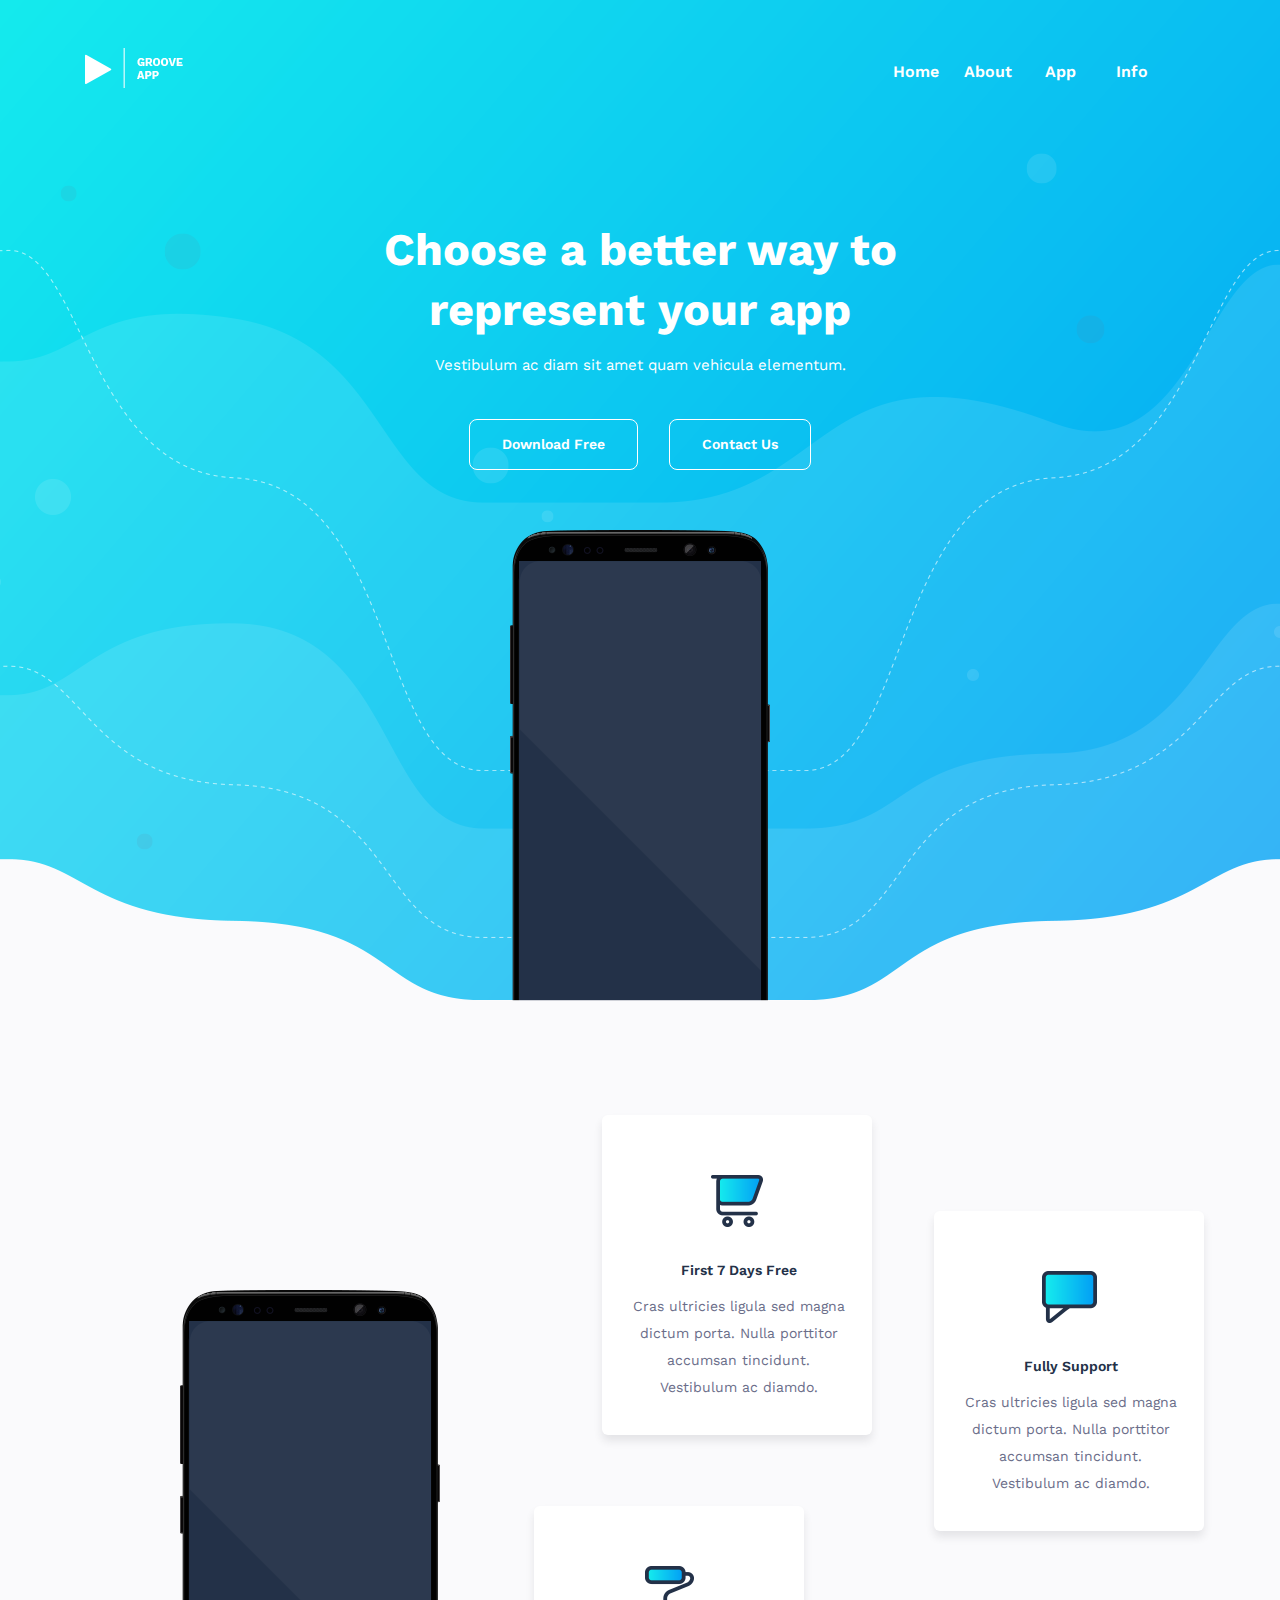
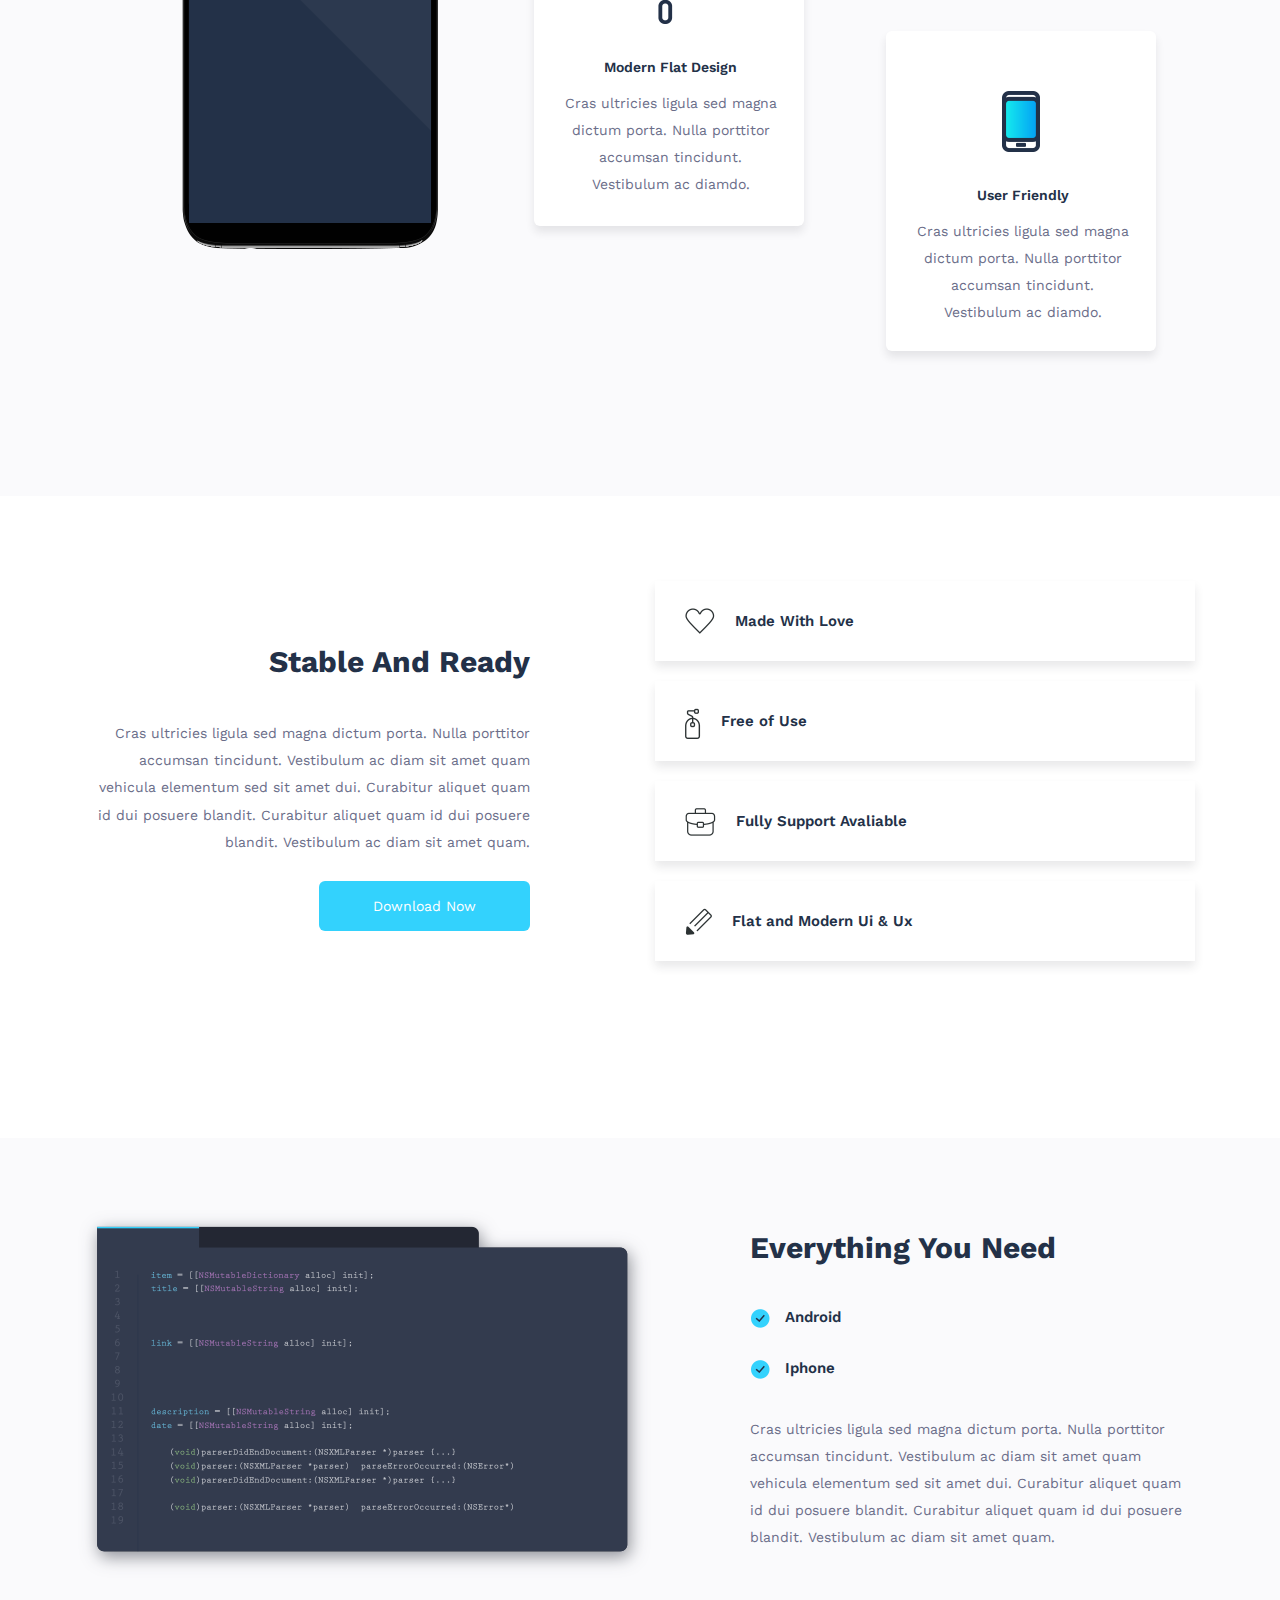
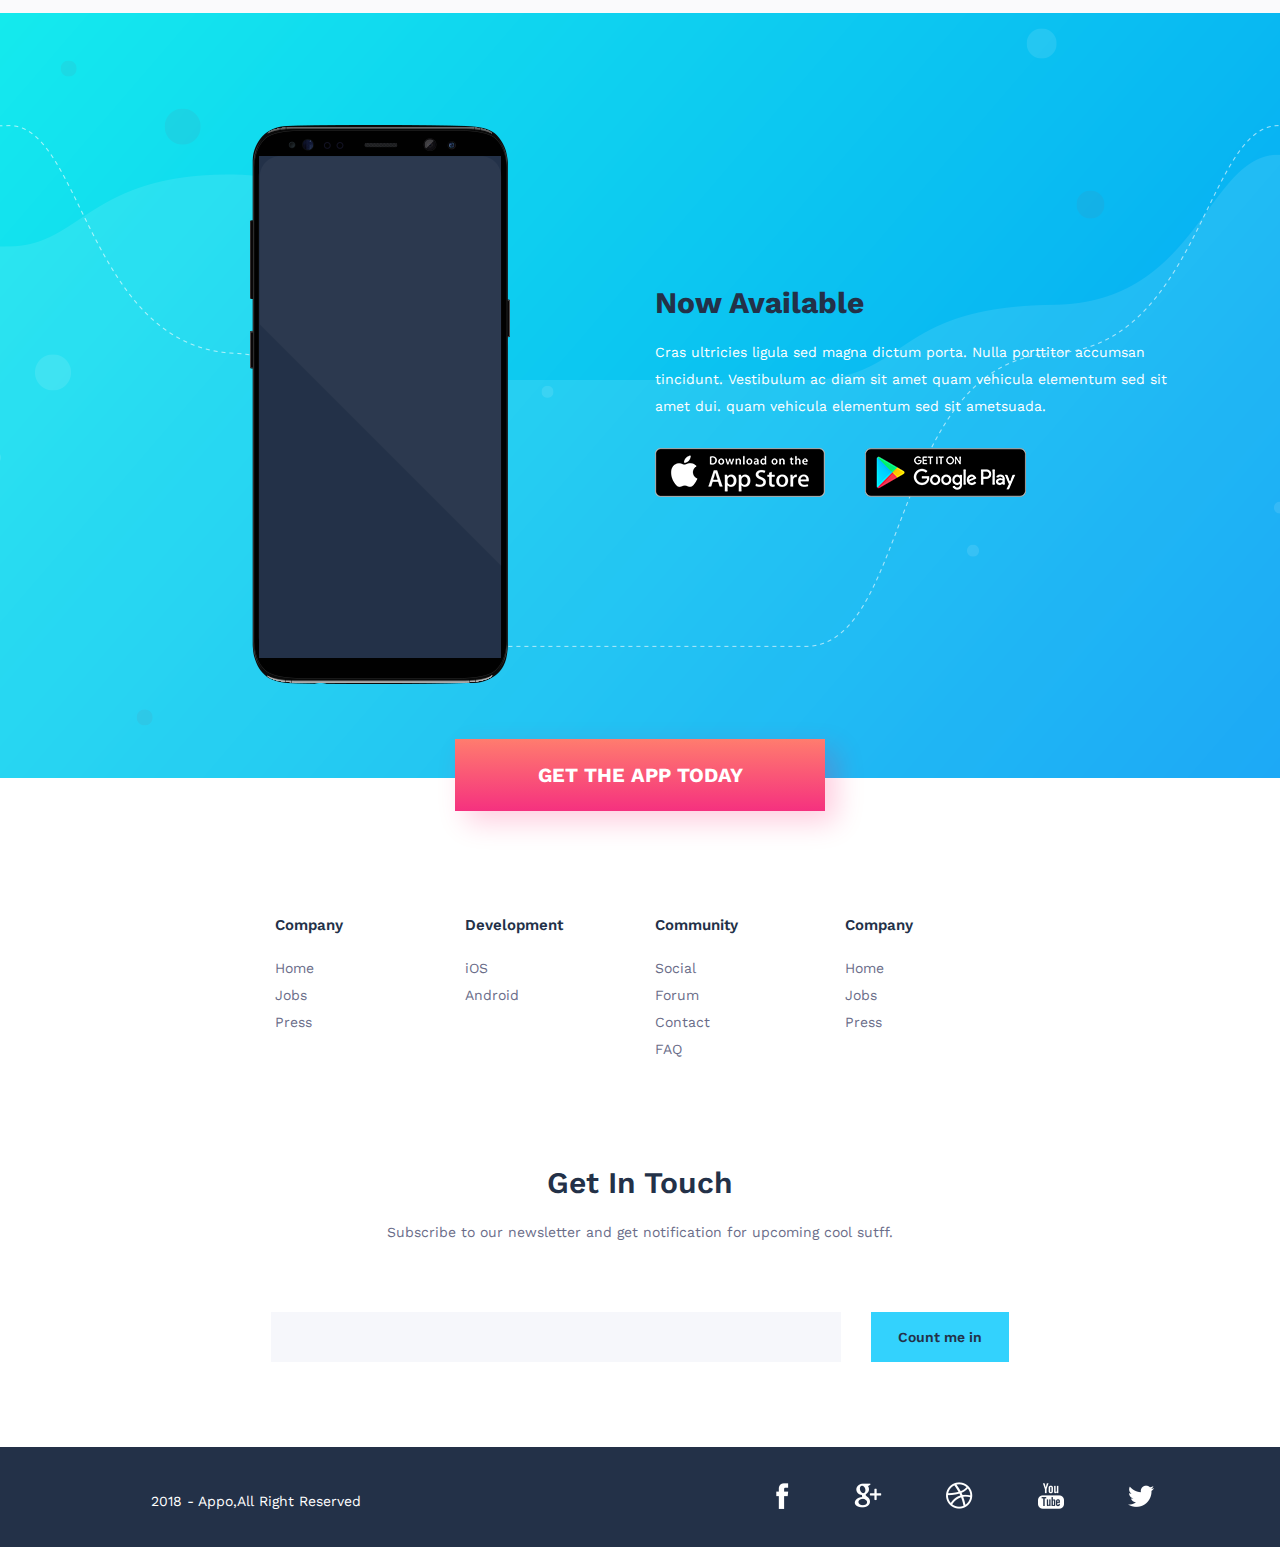
<file: index.html>
<!DOCTYPE html>
<html>
<head>
	<title>hoc HTML</title>
	<meta charset="utf-8">
	<link href="https://fonts.googleapis.com/css?family=Work+Sans:400,600,700&display=swap" rel="stylesheet">
	<meta name="viewport" content="width=device-width, initial-scale=1">
	<link rel="stylesheet" type="text/css" href="style.css">
	<link rel="stylesheet" href="https://stackpath.bootstrapcdn.com/bootstrap/4.3.1/css/bootstrap.min.css" integrity="sha384-ggOyR0iXCbMQv3Xipma34MD+dH/1fQ784/j6cY/iJTQUOhcWr7x9JvoRxT2MZw1T" crossorigin="anonymous">
</head>
<body>	
	<div id ="first-layout">
		<div class="container">
			<div class="row" id="top-bar">
				<div class="col-2">
					<a href="#"><img src="Logo1.png"></a>
				</div>
				<div class="col-4 offset-6" id="link-bar">
					<li>
						<ul><a href="#">Home</a></ul>
						<ul><a href="#">About</a></ul>
						<ul><a href="#">App</a></ul>
						<ul><a href="#">Info</a></ul>
					</li>
				</div>				
			</div>
			<div class="row" id="slogan">
				<div class="col-6 offset-3">
					<h1>Choose a better way to represent your app</h1>
					<h2>Vestibulum ac diam sit amet quam vehicula elementum.</h2>
				</div>						
			</div>
			<div class="row" id="web-link">
				<div class="col-4 offset-4" >
					<a href="#">Download Free</a>
					<a href="#">Contact Us</a>
				</div>						
			</div>
			<div class="row" id="app-feature">				
					<div class='feature-describle'>
						<div class='image-carrier'>
							<img src="cart.png" alt="">
						</div>
						<div class='text-carrier'>
							<h1>First 7 Days Free</h1>
							<h2>Cras ultricies ligula sed magna dictum porta. Nulla porttitor accumsan tincidunt. Vestibulum ac diamdo.</h2>						
						</div>
					</div>
					<div class='feature-describle'>
						<div class='image-carrier'>
							<img src="chat.png" alt="">
						</div>
						<div class='text-carrier'>		
							<h1>Fully Support</h1>
							<h2>Cras ultricies ligula sed magna dictum porta. Nulla porttitor accumsan tincidunt. Vestibulum ac diamdo.</h2>						
						</div>
					</div>	
					<div class='feature-describle'>
						<div class='image-carrier'>
							<img src="pain.png" alt="">
						</div>
						<div class='text-carrier'>
							<h1>Modern Flat Design</h1>
							<h2>Cras ultricies ligula sed magna dictum porta. Nulla porttitor accumsan tincidunt. Vestibulum ac diamdo.</h2>								
						</div>
					</div>	
					<div class='feature-describle'>
						<div class='image-carrier'>
							<img src="phone.png" alt="">
						</div>
						<div class='text-carrier'>	
							<h1>User Friendly</h1>
							<h2>Cras ultricies ligula sed magna dictum porta. Nulla porttitor accumsan tincidunt. Vestibulum ac diamdo.</h2>							
						</div>
					</div>	
				<img src="FirstLayout-2.png" alt="">		
			</div>
		</div>	
	</div>
	<div id ="second-layout">
		<div class="container">
			<div class="row">
				<div class="col-5" id="feature-describle2">
					<h1>Stable And Ready</h1>
					<h2>Cras ultricies ligula sed magna dictum porta. Nulla porttitor accumsan tincidunt. Vestibulum ac diam sit amet quam vehicula elementum sed sit amet dui. Curabitur aliquet quam id dui posuere blandit. Curabitur aliquet quam id dui posuere blandit. Vestibulum ac diam sit amet quam.</h2>
					<a href="">Download Now</a>
				</div>
				<div class="col-6 offset-1" id="feature-describle3">
					<li>
						<ul class="clearfix">
							<img src="heart.png" alt="">
							<div>
								<h1>Made With Love</h1>
								<h2>Cras ultricies ligula sed magna dictum porta. Nulla porttitor accumsan tincidunt. Vestibulum ac diam.</h2>
							</div>							
						</ul>
						<ul class="clearfix">
							<img src="tag.png" alt="">
							<div>
								<h1>Free of Use</h1>
								<h2>Cras ultricies ligula sed magna dictum porta. Nulla porttitor accumsan tincidunt. Vestibulum ac diam.</h2>
							</div>	
						</ul>
						<ul class="clearfix">
							<img src="briftcase.png" alt="">
							<div>
								<h1>Fully Support Avaliable</h1>
								<h2>Cras ultricies ligula sed magna dictum porta. Nulla porttitor accumsan tincidunt. Vestibulum ac diam.</h2>
							</div>	
						</ul>
						<ul class="clearfix">
							<img src="pen.png" alt="">
							<div>
								<h1>Flat and Modern Ui & Ux</h1>
								<h2>Cras ultricies ligula sed magna dictum porta. Nulla porttitor accumsan tincidunt. Vestibulum ac diam.</h2>
							</div>	
						</ul>
					</li>
				</div>
			</div>
		</div>
	</div>
	<div id = "third-layout">
		<div class="container">
			<div class="row">
				<div class="col-6" id="window-code">
					<img src="code.png" alt="">
				</div>
				<div class="col-5 offset-1" id="requirement">
					<h2>Everything You Need</h2>
					<div><img src="check.png" alt=""><div>Android</div></div>
					<div><img src="check.png" alt=""><div>Iphone</div></div>
					<h1>Cras ultricies ligula sed magna dictum porta. Nulla porttitor accumsan tincidunt. Vestibulum ac diam sit amet quam vehicula elementum sed sit amet dui. Curabitur aliquet quam id dui posuere blandit. Curabitur aliquet quam id dui posuere blandit. Vestibulum ac diam sit amet quam.</h1>
				</div>
			</div>
		</div>
	</div>
	<div id="fourth-layout">
		<div class="container">
			<div class="row">
				<div class="col-5" id="phone-4th"><img src="FirstLayout-2.png" alt=""></div>
				<div class="col-6 offset-1" id="describle-4th">
					<h2>Now Available</h2>
					<h1>Cras ultricies ligula sed magna dictum porta. Nulla porttitor accumsan tincidunt. Vestibulum ac diam sit amet quam vehicula elementum sed sit amet dui. quam vehicula elementum sed sit ametsuada.</h1>
					<a href="#"><img src="appstore.png" alt=""></a>
					<a href="#"><img src="googleplay.png" alt=""></a>
				</div>
				<div id="get-app" class="col-12"><a href="#">GET THE APP TODAY</a></div>
			</div>
		</div>
	</div>
	<div id="fifth-layout">
		<div class="container">
			<div class="row" id="web-link-5th">
				<div class="col-2 offset-2 link-col">
					<h2>Company</h2>
					<div><a href="#">Home</a></div>
					<div><a href="#">Jobs</a></div>
					<div><a href="#">Press</a></div>
				</div>
				<div class="col-2 link-col">
					<h2>Development</h2>
					<div><a href="#">iOS</a></div>
					<div><a href="#">Android</a></div>
				</div>
				<div class="col-2 link-col">
					<h2>Community</h2>
					<div><a href="#">Social</a></div>
					<div><a href="#">Forum</a></div>
					<div><a href="#">Contact</a></div>				
					<div><a href="#">FAQ</a></div>
				</div>
				<div class="col-2 link-col">
					<h2>Company</h2>
					<div><a href="#">Home</a></div>
					<div><a href="#">Jobs</a></div>
					<div><a href="#">Press</a></div>
				</div>
			</div>
			<div class="row" id="get-in">
				<div class="col-12">
					<h2>Get In Touch</h2>
					<h1>Subscribe to our newsletter and get notification for upcoming cool sutff.</h1>
					<form>
						<input type="text" name="email"><button type="submit">Count me in</button>
					</form>
				</div>
			</div>
		</div>
		<div class="container-fluid">
			<div class="row" id="footer-bar">
				<div class="col-6">	
					<h1>2018 - Appo,All Right Reserved</h1>
				</div>
				<div class="col-6 " id="icon-link">	
					<a href=""><img src="Facebook.png" alt=""></a>
					<a href=""><img src="google.png" alt=""></a>
					<a href=""><img src="dribble.png" alt=""></a>
					<a href=""><img src="youtube.png" alt=""></a>
					<a href=""><img src="twitter.png" alt=""></a>
				</div>
			</div>
		</div>
	</div>
</body>
</html>
</file>
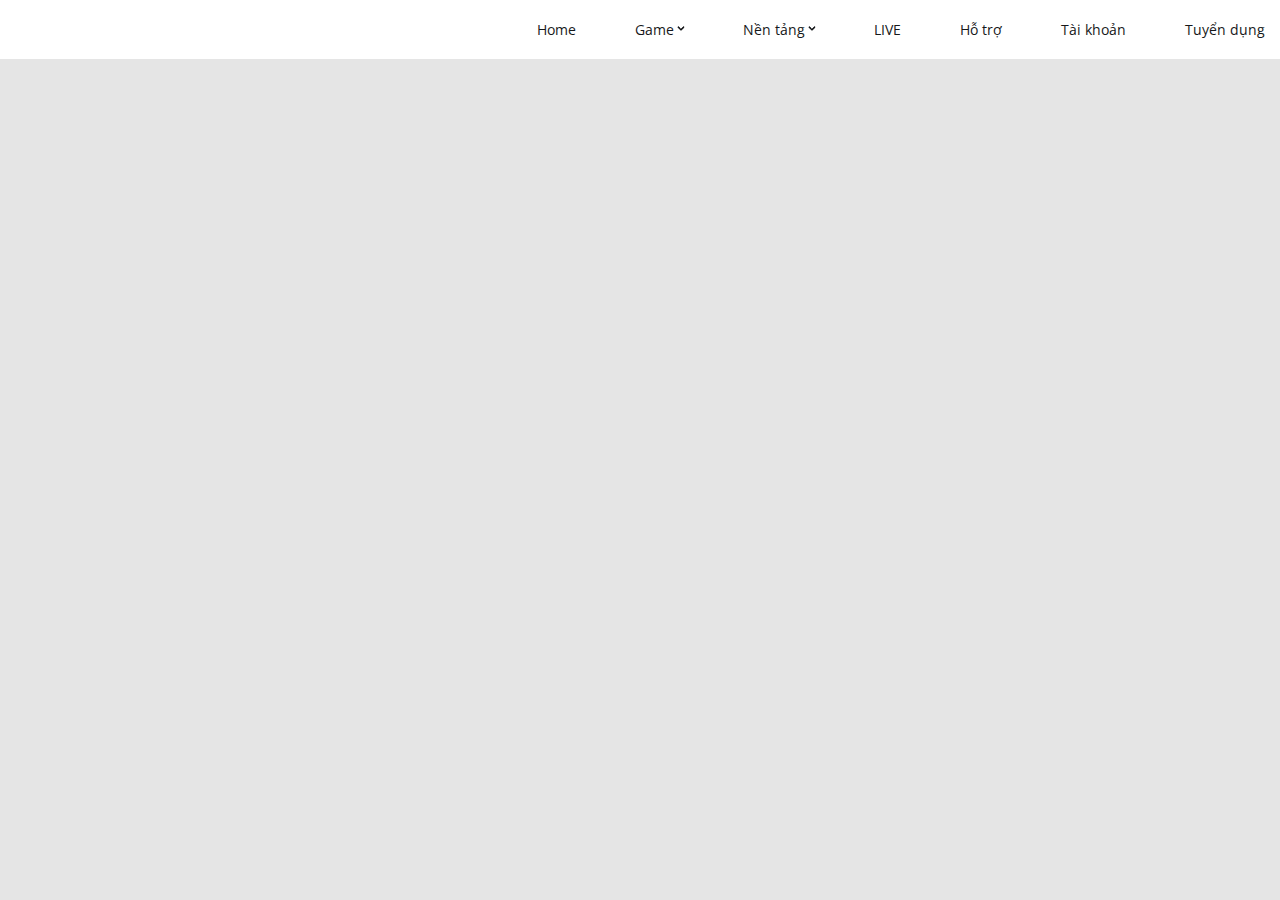
<file: bai11.html>
<!DOCTYPE html>
<html>
<head>
	<title>Garena</title>
	<meta charset="utf-8">
	<meta name="viewport" content="width=device-width, initial-scale=1">
	<link href="https://fonts.googleapis.com/css?family=Open+Sans&display=swap" rel="stylesheet">
	<link rel="stylesheet" type="text/css" href="bai11_style.css">
</head>
<body>
	<div id = "top-menu-wrapper" class="clearfix">
		<a href="#" id="menu-logo"></a>
		<nav>
			<a href="#">Home</a>
			<a href="#">Game <div class="bottom-pointer"></div>
				<div class="mini-menu">
					<p>Game máy tính</p>
					<div>
						<img src="game_lol.a7306a8a.jpg" alt="">
						<img src="game_fo4.03b98e0e.jpg" alt="">
						<img src="game_bns.828b7a85.jpg" alt="">
					</div>
					<p>Game điện thoại</p>
					<div>
						<img src="game_aov.58328831.jpg" alt="">
						<img src="game_ff.bb830c74.jpg" alt="">
						<img src="game_yys.a44f9840.jpg" alt="">
					</div>
				</div>
			</a>
			<a href="#">Nền tảng <div class="bottom-pointer"></div>
				<div class="mini-menu" id = "mini-menu2">
						<div class="img-word">	
							<img src="gpc.27a3ca1c.png" alt="">
							<h1>Garena PC</h1>
							<p>Windows</p>
						</div>
						<div class="separate-line"></div>
			 			<div class="img-word">	
							<img src="gmobile.189fc425.png" alt="">
							<h1>Garena Mobile</h1>
							<p>iOS Android</p>
						</div>
				</div>
			</a>
			<a href="#">LIVE</a>
			<a href="#">Hỗ trợ</a>
			<a href="#">Tài khoản</a>
			<a href="#">Tuyển dụng</a>
		</nav>
	</div>
</body>
</html>
</file>
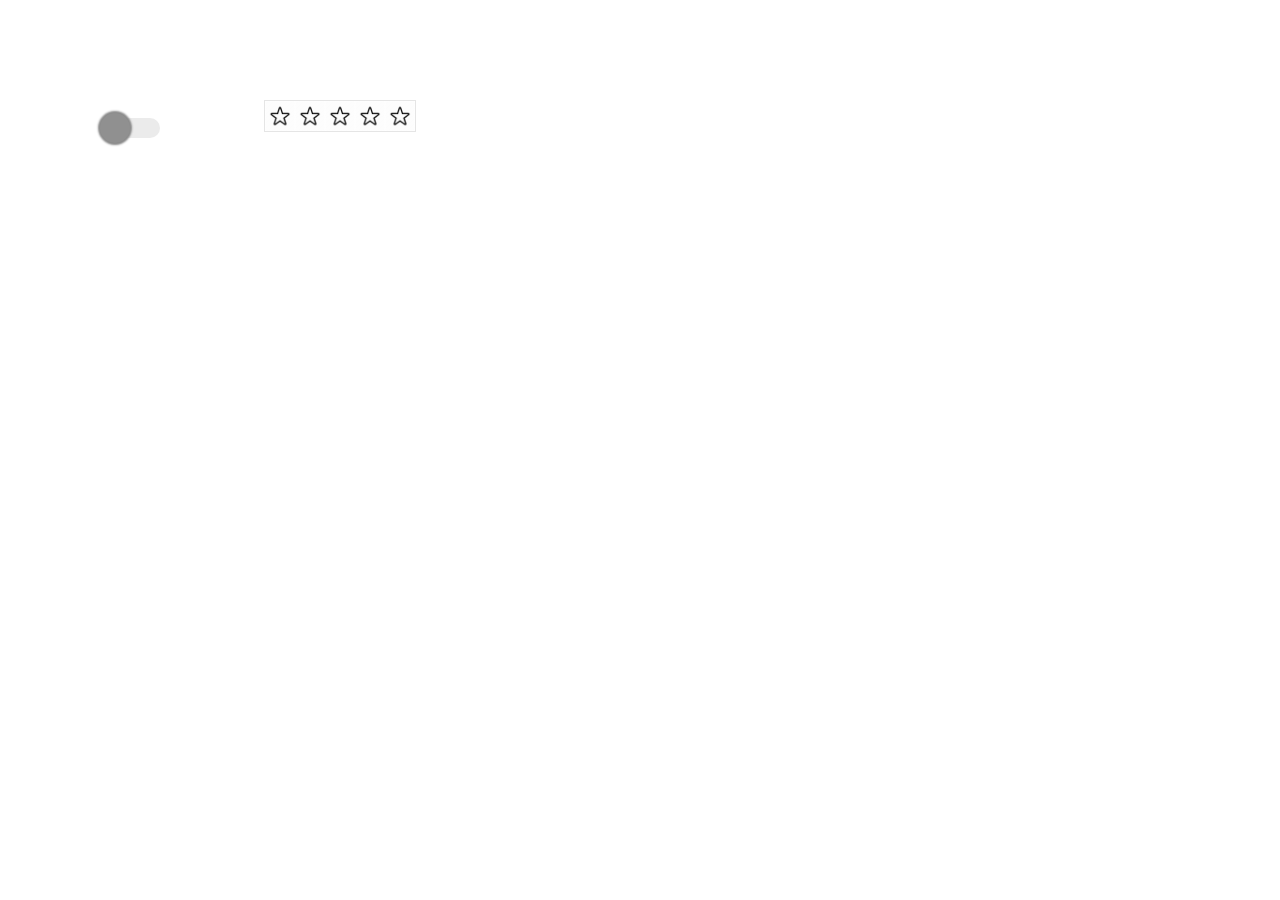
<file: bai13.html>
<!DOCTYPE html>
<html>
<head>
	<title>Hoc HTML</title>
	<meta charset="utf-8">
	<meta name="viewport" content="width=device-width, initial-scale=1">
	<link href="https://fonts.googleapis.com/css?family=Open+Sans&display=swap" rel="stylesheet">
	<link rel="stylesheet" type="text/css" href="bai13_style.css">
</head>
<body>
	<div id="button-wrapper">
		<label class="nice-button">
			<input type="checkbox" name="">
			<span></span>
		</label>
	</div>
	<div id="rating-wrapper">
		<label class="star-rating"></label><!--
		--><label class="star-rating"></label><!--
		--><label class="star-rating"></label><!--
		--><label class="star-rating"></label><!--
		--><label class="star-rating"></label>
	</div>
</body>
</html>
</file>
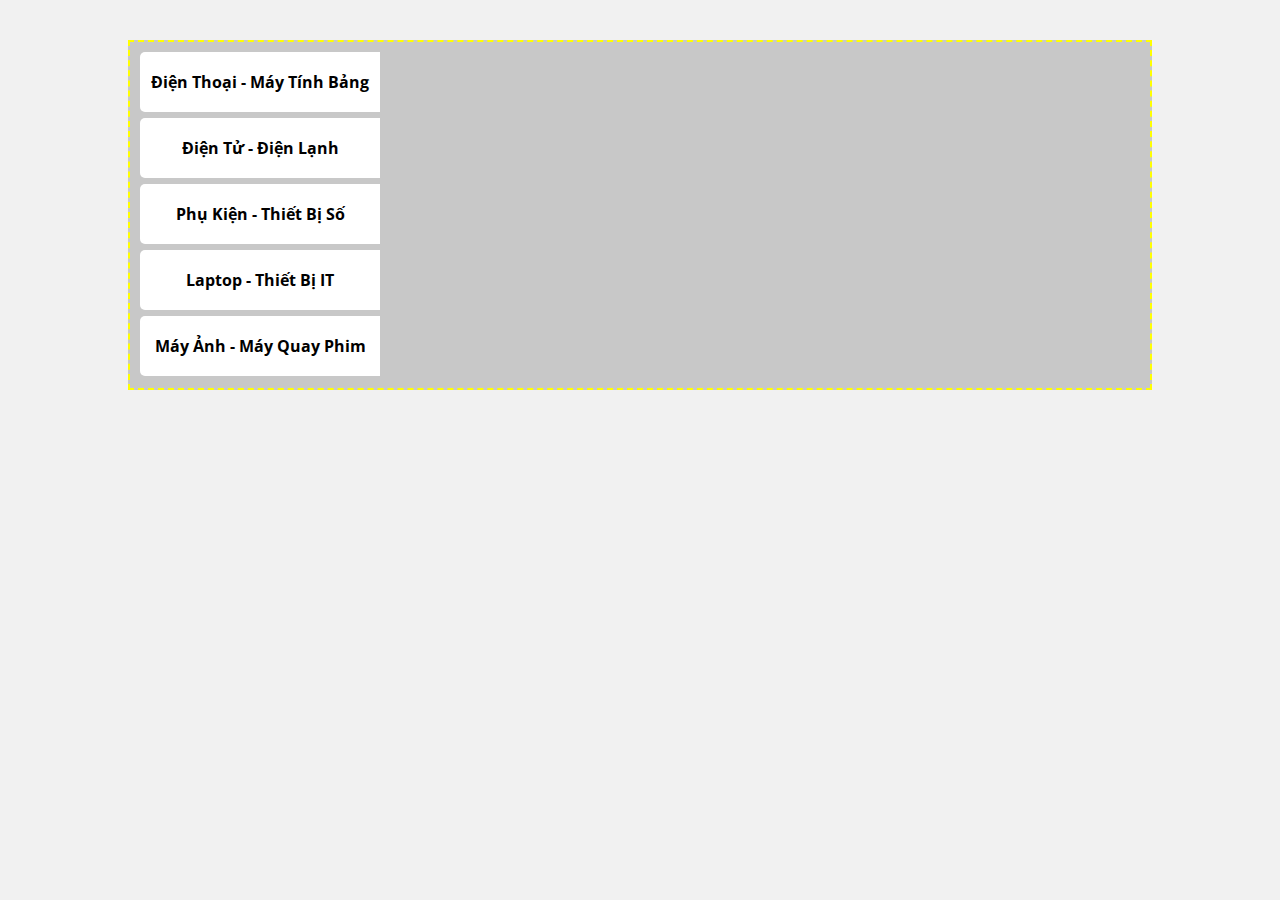
<file: bai7.html>
<!DOCTYPE html>
<html>
<head>
	<title>Hoc HTML can ban</title>
	<meta charset="utf-8">
	<meta name="viewport" content="width=device-width, initial-scale=1">
	<link href="https://fonts.googleapis.com/css?family=Open+Sans&display=swap" rel="stylesheet">
	<link rel="stylesheet" type="text/css" href="bai7_style.css">
</head>
<body>	
<div id = "wrapper" class = "clearfix">
	<ul id = "carrier">		
		<li>
			<a href="#">Điện Thoại - Máy Tính Bảng</a>
			<div class="detail-table">
				<div>
					<h3>Xu hướng công nghệ</h3>
					<p>HUAWEI</p>
					<p>OPPO</p>
					<p>ALCATEL</p>
					<p>NOKIA 1020</p>
					<p>JOHN PHONE</p>
					<p>VIETTEL</p>
					<p>SORRY PHONE</p>
					<p>TOY PHONE</p>
					<p>NEXT PHONE</p>
					<h3>Hàng thanh lý</h3>
					<p>APPLE</p>
					<p>SAMSUNG</p>
					<p>LG</p>
					<p>XIAOMI</p>
					<p>BLACKBERRY</p>
				</div>
				<div>
					<h3>Theo giá</h3>
					<p>15 Củ</p>
					<p>10 Củ</p>
					<p>1 Củ</p>
					<p>500K</p>
					<p>Giá người nghèo</p>
					<h3>Máy tính bảng</h3>
					<h3>Tư vấn Online</h3>
					<h3>Điện thoại bàn</h3>
					<h3>Tin tức mới</h3>
					<p>Khuyễn mãi</p>
					<p>Cho vay nặng lãi</p>
					<p>Review điện thoại</p>			
			</div>
		</li>
		
		<li>
			<a href="#">Điện Tử - Điện Lạnh</a>
			<div class="detail-table">
				<div>
					<h3>Tivi</h3>
					<p>Tivi bán chạy</p>
					<p>Tivi cao cấp</p>
					<p>Tivi 4K</p>
					<p>Smart Tivi - Android Tivi</p>
					<p>Tivi LED thường</p>
					<p>Tivi OLED</p>
					<p>Tivi mới 2019</p>				
					<h3>Âm thanh & Phụ kiện</h3>
					<p>Loa nghe nhạc</p>
					<p>Loa Karaoke</p>
					<p>Android TV Box</p>
					<p>Amply</p>
					<p>Micro</p>
					<p>Đầu CD, DVD, Karaoke</p>
					<p>Phụ kiện Âm thanh</p>
				</div>
				<div>
					<p>Máy radio cassette</p>
					<p>Phụ kiện Tivi</p>
				</div>			
			</div>
		</li>
		<li>
			<a href="#">Phụ Kiện - Thiết Bị Số</a>
			<div class="detail-table">
				<div>
					<h3>Hạng mục 1</h3>
					<p>ITEM 1</p>
					<p>ITEM 2</p>
					<p>ITEM 3</p>
					<p>ITEM 4</p>
					<p>ITEM 5</p>
					<p>ITEM 6</p>
					<p>ITEM 7</p>				
					<h3>Hạng mục 2</h3>
					<p>ITEM 1</p>
					<p>ITEM 2</p>
					<p>ITEM 3</p>
					<p>ITEM 4</p>
					<p>ITEM 5</p>
					<p>ITEM 6</p>
					<p>ITEM 7</p>
				</div>
				<div>
					<h3>Hạng mục 3</h3>
					<p>ITEM 1</p>
					<p>ITEM 2</p>
					<p>ITEM 3</p>
					<p>ITEM 4</p>
					<p>ITEM 5</p>
					<p>ITEM 6</p>
					<p>ITEM 7</p>				
					<h3>Hạng mục 4</h3>
					<p>ITEM 1</p>
					<p>ITEM 2</p>
					<p>ITEM 3</p>
					<p>ITEM 4</p>
					<p>ITEM 5</p>
					<p>ITEM 6</p>
					<p>ITEM 7</p>
				</div>			
			</div>
		</li>
		<li>
			<a href="#">Laptop - Thiết Bị IT</a>
			<div class="detail-table">
				<div>
					<h3>Hạng mục 1</h3>
					<p>ITEM 1</p>
					<p>ITEM 2</p>
					<p>ITEM 3</p>
					<p>ITEM 4</p>
					<p>ITEM 5</p>
					<p>ITEM 6</p>
					<p>ITEM 7</p>				
					<h3>Hạng mục 2</h3>
					<p>ITEM 1</p>
					<p>ITEM 2</p>
					<p>ITEM 3</p>
					<p>ITEM 4</p>
					<p>ITEM 5</p>
					<p>ITEM 6</p>
					<p>ITEM 7</p>
				</div>
				<div>
					<h3>Hạng mục 3</h3>
					<p>ITEM 1</p>
					<p>ITEM 2</p>
					<p>ITEM 3</p>
					<p>ITEM 4</p>
					<p>ITEM 5</p>
					<p>ITEM 6</p>
					<p>ITEM 7</p>				
					<h3>Hạng mục 4</h3>
					<p>ITEM 1</p>
					<p>ITEM 2</p>
					<p>ITEM 3</p>
					<p>ITEM 4</p>
					<p>ITEM 5</p>
					<p>ITEM 6</p>
					<p>ITEM 7</p>
				</div>			
			</div>
		</li>
		<li>
			<a href="#">Máy Ảnh - Máy Quay Phim</a>
			<div class="detail-table">
				<div>
					<h3>Hạng mục 1</h3>
					<p>ITEM 1</p>
					<p>ITEM 2</p>
					<p>ITEM 3</p>
					<p>ITEM 4</p>
					<p>ITEM 5</p>
					<p>ITEM 6</p>
					<p>ITEM 7</p>				
					<h3>Hạng mục 2</h3>
					<p>ITEM 1</p>
					<p>ITEM 2</p>
					<p>ITEM 3</p>
					<p>ITEM 4</p>
					<p>ITEM 5</p>
					<p>ITEM 6</p>
					<p>ITEM 7</p>
				</div>
				<div>
					<h3>Hạng mục 3</h3>
					<p>ITEM 1</p>
					<p>ITEM 2</p>
					<p>ITEM 3</p>
					<p>ITEM 4</p>
					<p>ITEM 5</p>
					<p>ITEM 6</p>
					<p>ITEM 7</p>				
					<h3>Hạng mục 4</h3>
					<p>ITEM 1</p>
					<p>ITEM 2</p>
					<p>ITEM 3</p>
					<p>ITEM 4</p>
					<p>ITEM 5</p>
					<p>ITEM 6</p>
					<p>ITEM 7</p>
				</div>			
			</div>
		</li>
	</ul>
</div>
</body>
</html>
</file>
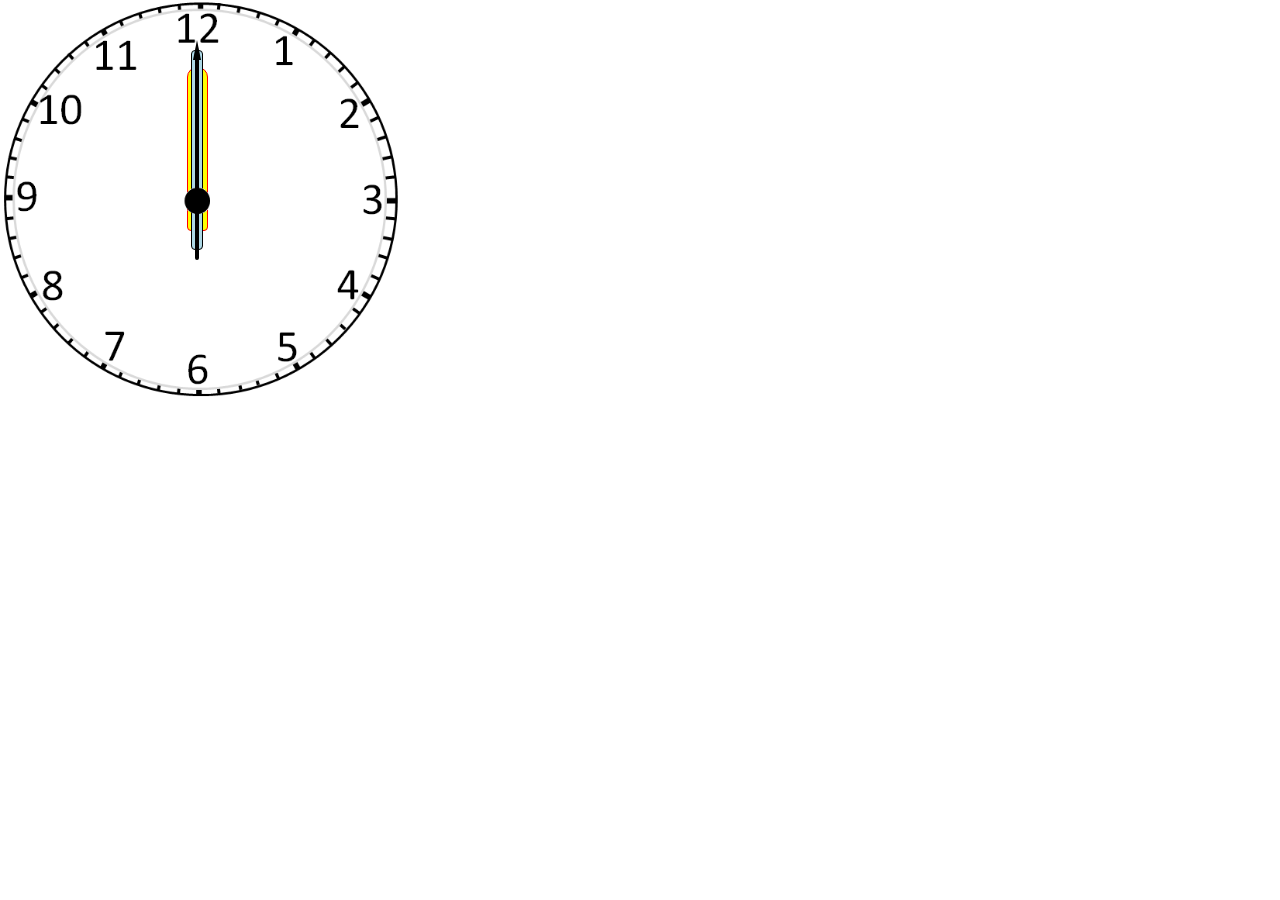
<file: bai9.html>
<!DOCTYPE html>
<html>
<head>
	<title>Hoc HTML can ban</title>
	<meta charset="utf-8">
	<meta name="viewport" content="width=device-width, initial-scale=1">
	<link href="https://fonts.googleapis.com/css?family=Open+Sans&display=swap" rel="stylesheet">
	<link rel="stylesheet" type="text/css" href="bai9_style.css">
</head>
<body>	
	<div id="clock-layout">
		<div id="background-contain"></div>
		<div id="second-pointer"><div></div></div>
		<div id="minute-pointer"></div>
		<div id="hour-pointer"></div>
	</div>
</body>
</html>
</file>
<file: style.css>
*{
	margin:0;
	padding: 0;
	border:none;
	box-sizing: border-box;
		
}
.clearfix:after{
		content:' ';
		display:block;
		clear:both;
}
li{
	list-style: none;
}
a{
	text-decoration: none;

}
#first-layout{
	height: 2096px;
	padding-top:48px;
	background-image: url(FirstLayout-3.png), url(FirstLayout-2.png), url(FirstLayout-1.png);
	background-repeat: no-repeat, no-repeat, no-repeat;
	background-position: center bottom , center top 530px, center top;
}
#top-bar>div>li>ul{
	float:left;
	display:block;

}
#top-bar>div>li>ul>a{
	display:inline-block;
	height: 25px;
	width: 64px;
	margin-left: 32px;
	color: white;
	font-family:  'Work Sans', sans-serif;
	font-weight: 600;
}
#top-bar>div>li>ul>a:last-child{
	margin-left: 8px;
}

#top-bar>div>li{
	display:inline-block;
}
#link-bar{
	padding-top: 12px;
	text-align: center;
}
#slogan h1{
	font-size: 45px;
	line-height: 60px;
	text-align: center;
	color: white;
	font-family:  'Work Sans', sans-serif;
	font-weight: 700;
	margin-bottom: 12px;
	margin-top:112px;
}
#slogan h2{
	font-size: 15px;
	line-height: 27.24px;
	text-align: center;
	color: white;
	font-family:  'Work Sans', sans-serif;
	font-weight: 400;
	margin-bottom: 40px;
}
#web-link a{
	color: white;
	font-family:  'Work Sans', sans-serif;
	font-weight: 600;
	display: inline-block;
	line-height: 27.24px;
	font-size: 14px;
	border: 1px solid white;
	padding: 11px 32px;
	border-radius: 8px;
}
#web-link a:first-child{
	margin-right: 27px;

}
#web-link {
	text-align: center;
	margin-bottom:  530px;
}
#web-link a:hover{
	background-color: white;
	color: #233148;
	text-decoration: none;
}
#app-feature {
	position: relative;

}
#app-feature >img{
	position: absolute;
	top:290px;
	left: 110px;
}
.feature-describle {
	display: inline-block;
	width: 270px;
	height: 320px;
	border-radius: 6px;
	position: absolute;
	background-color: white;
	box-shadow: 0px 6px 9px 0px rgba(35,39,47,0.1);
}

#app-feature >div:nth-child(1){
	top: 115px;
	left: 532px;
}
#app-feature >div:nth-child(2){
	top: 211px;
	left: 864px;
}
#app-feature >div:nth-child(3){
	top: 506px;
	left: 464px;
}
#app-feature >div:nth-child(4){
	top: 631px;
	left: 816px;
}
.image-carrier {
	text-align: center;
	padding-top: 60px;
}
.text-carrier{
	padding: 30px 27px 0px 30px;
	text-align:center;
	font-family:  'Work Sans', sans-serif;
}
.text-carrier h1{
	
	font-weight: 600;
	font-size: 14px;
	line-height: 27.24px;
	color: #233148;
}
.text-carrier h2{

	font-weight: 400;
	font-size: 14px;
	line-height: 27.24px;
	color: #6a6d89;
}
#second-layout{
	height: 642px;
}

#feature-describle2{
	text-align:right;
}
#feature-describle2>h1{
	padding-top: 136px;
	text-align:right;
	font-family:  'Work Sans', sans-serif;
	padding-left: 5px;
	color: #233148;
	font-size: 30px;
	line-height: 60px;
	font-weight: 700;
	margin-bottom: 28px;
}
#feature-describle2>h2{
	text-align:right;
	font-family:  'Work Sans', sans-serif;
	color: #6a6d89;
	font-size: 14px;
	line-height: 27.24px;
	font-weight: 400;
	margin-bottom: 25px;
}
#feature-describle2>a{
	text-align:right;
	font-family:  'Work Sans', sans-serif;
	color: white;
	font-size: 14px;
	line-height: 50px;
	font-weight: 400;
	display: inline-block;
	height: 50px;
	padding:0px 54px;
	background-color:  #33d2fd;
	border-radius: 6px;
}
#feature-describle3{
	padding-top:85px;
}

#feature-describle3>li>ul{
	display: block;
	min-height: 80px;
	box-shadow: 0px 6px 9px 0px rgba(35,39,47,0.1);
	margin-bottom:20px;	
}

#feature-describle3>li>ul>img{
	padding-left: 30px;
	padding-top: 27px;
	float: left;

}
#feature-describle3>li>ul>div{
	padding-left: 13px;
	padding-top: 27px;
	float: left;
	max-width: 75%;
}
#feature-describle3>li>ul>div>h1{
	font-family:  'Work Sans', sans-serif;
	color: #233148;
	font-size: 15px;
	line-height: 27.24px;
	font-weight: 600;
	display: inline-block;
	padding-left: 7px;
	text-align:center;
}
#feature-describle3>li>ul>div>h2{
	display: none;
	font-family:  'Work Sans', sans-serif;
	color: #ffffff;
	font-size: 14px;
	line-height: 27.24px;
	font-weight: 400;
	margin-bottom: 27px;

}
#feature-describle3 ul:hover>div>h2{
	display: block;
}
#feature-describle3 ul:hover{
	background-color: #33d2fd;
}

#third-layout{
	min-height: 475px;
	background-color: #fafafc;
}
#window-code{
	padding: 72px 0px 0px 8px; 
}
#requirement{
	padding-top: 80px;
}
#requirement>h2{
	color: #233148;
	font-family:  'Work Sans', sans-serif;
	font-size: 30px;
	line-height: 60px;
	font-weight: 700;
	margin: 0px;
	padding-bottom: 26px;
}
#requirement>div{
	color: #233148;
	font-family:  'Work Sans', sans-serif;
	font-size: 15px;
	line-height: 27px;
	font-weight: 600;
	margin: 0px 0px 24px 0px;
}
#requirement>div>div{
	display: inline;
	padding-left: 15px;
}
#requirement>div{
	color: #233148;
	font-family:  'Work Sans', sans-serif;
	font-size: 15px;
	line-height: 27px;
	font-weight: 600;
	margin: 0px 0px 24px 0px;
}
#requirement>h1{
	color: #6a6d89;
	font-family:  'Work Sans', sans-serif;
	font-size: 14px;
	line-height: 27px;
	font-weight: 400;
	margin: 0px;
	padding-top: 10px;
}
#fourth-layout{
	background-image: url("VectorBg.png");
	background-repeat: no-repeat;
	background-position: center top;
	min-height: 828px;
}
#phone-4th{
	padding-top: 112px;
	padding-left:180px;
}
#describle-4th{
	padding-top:260px;
}
#describle-4th h2{
	color: #233148;
	font-family:  'Work Sans', sans-serif;
	font-size: 30px;
	line-height: 60px;
	font-weight: 700;
	margin: 0px;
}
#describle-4th h1{
	color: #ffffff;
	font-family:  'Work Sans', sans-serif;
	font-size: 14px;
	line-height: 27px;
	font-weight: 400;
	margin: 0px;
	padding: 6px 0px 28px 0px;
}
#describle-4th a{
	padding-right:36px;
}
#get-app{
	padding-top: 55px;
	text-align: center;
}
#get-app>a{
	display: inline-block;
	width: 370px;
	height: 72px;
	background-image: linear-gradient(to bottom,#ff7c6e,#f5317f);
	color: #ffffff;
	font-family:  'Work Sans', sans-serif;
	font-size: 20px;
	line-height: 72px;
	font-weight: 700;
	box-shadow:  11px 11px 29px 0px  rgba(255,7,95,0.2);
}
#get-app>a:hover{
	text-decoration: none;
	font-size: 25px;
}
#fifth-layout{
	min-height: 696px;
}
#web-link-5th{
	padding-top: 71px;
}
.link-col h2{
	color: #233148;
	font-family:  'Work Sans', sans-serif;
	font-size: 15px;
	line-height: 27px;
	font-weight: 600;
	margin-bottom: 16px;
}
.link-col a{
	color: #6a6d89;
	font-family:  'Work Sans', sans-serif;
	font-size: 14px;
	line-height: 27px;
	font-weight: 400;
	margin-bottom: 2px;
}
#get-in{
	text-align: center;
}
#get-in h2{
	color: #233148;
	font-family:  'Work Sans', sans-serif;
	font-size: 30px;
	line-height: 60px;
	font-weight: 600;
	padding-top: 90px;

	margin-bottom: 0px;
}
#get-in h1{
	color: #6a6d89;
	font-family:  'Work Sans', sans-serif;
	font-size: 14px;
	line-height: 27px;
	font-weight: 400;
	padding-top: 6px;

	margin-bottom: 0px;
}
#get-in form{
	padding-top: 66px;

}
#get-in input{
	width: 570px;
	height: 50px;
	background-color: #f6f7fb;
	margin-right: 30px;
}
#get-in button{
	color: #233148;
	font-family:  'Work Sans', sans-serif;
	font-size: 14px;
	line-height: 50px;
	font-weight: 600;
	height: 50px;
	padding:0px 27px;
	background-color: #33d2fd;
}
#footer-bar{
	margin-top:85px;
	background-color: #233148;
	height: 100px;
}
#footer-bar h1{
	color: #ffffff;
	font-family:  'Work Sans', sans-serif;
	font-size: 14px;
	line-height: 27px;
	font-weight: 400;
	padding: 41px 0px 0px 136px;
}
#icon-link{
	text-align: right;
	padding: 35px 125px 0px 0px;
}
#icon-link a{
	padding: 0px 0px 0px 60px;
}
</file>
<file: bai11_style.css>
*{
	margin:0;
	padding: 0;
	border:none;
	box-sizing: border-box;
		
}
.clearfix:after{
		content:' ';
		display:block;
		clear:both;
}
a{
	text-decoration: none;
	color: black;
}
body{
	background-color: rgba(0,0,0,0.1);
}
#top-menu-wrapper{
	background-color: white;
	position: relative;
}
#menu-logo{
	background: transparent url(https://www.garena.vn/img/logo@2x.c05a558a.png) no-repeat left center;
	background-size: 107px;
	height: 50px;
	width: 110px;
	display: inline-block;
	margin-left: 12px;
	margin-top:5px;
}
#top-menu-wrapper nav{
	text-align: right;
	display: inline-block;
	float: right;
	
	right: 0px;
	top:0px;
	font-family: "Open Sans", "eb265715", sans-serif;
	padding-right: 15px;

}
#top-menu-wrapper nav>a{
	display: inline-block;
	font-size: 14px;
	padding-left: 55px;
	color: #16181a;
	height: 59px;
	line-height: 59px;
}
.bottom-pointer{
	display: inline-block;
	padding-left:3px;
	padding-top:3px;
	border:2px solid #16181a;
	border-top-color: transparent;
	border-top-width: 1px;
	border-right-color: transparent;
	border-right-width: 1px;
	border-radius: 2px 0px 2px 1px;
	transform: translateY(-5px) rotate(-45deg) ;

}
#top-menu-wrapper nav>a:hover{
	color: #d43831;	
	cursor:pointer;
	border-bottom-color: #d43831;
	border-left-color: #d43831;
}
#top-menu-wrapper nav>a:hover>div.bottom-pointer{	
	border-bottom-color: #d43831;
	border-left-color: #d43831;
}
.mini-menu{
	position: absolute;
	display: none;
	float: none;
	background-color: #f3f3f3;
	padding-left: 0px;
	border-radius: 0px 0px 5px 5px;
	padding-top: 20px;

}
.mini-menu >div{
	display: inline-block;
	width: 100%;
	text-align: center;
	line-height: 0px;
	height: auto;


}
.mini-menu  img{
	width: 31%;
}
#top-menu-wrapper nav>a:hover>.mini-menu{
	position: absolute;
	text-align: left;
	display: inline-block;
	min-width: 700px;
	width: 60%;
	left: 20%;
}
.mini-menu p{
	color: #868686;	
	padding-top: 0px;
	line-height:30px; 
	height:30px;
	padding-left: 18px;

}
#top-menu-wrapper nav>a:hover> #mini-menu2{

	width: 54%;
	left: 28%;
	text-align: center;

}
div.separate-line{
	display: inline-block;
	height: 150px;
	width: 0px;
	border-left-width: 1px;
	border-left-color:rgba(0,0,0,0.03);
	border-left-style:solid;
	
}
#mini-menu2{

	display: none;
	padding:30px;
}
div.img-word{
	width: 310px;
	height: 200px;
	display:inline-block;
	padding:20px;
}
.img-word img{
	width: 100%;
}
.img-word h1{
	color: black;
	height: 30px;
	line-height: 30px;
	padding:0px;
}
.img-word p {
	padding:0px;
}
</file>
<file: bai13_style.css>
*{
	margin:0;
	padding: 0;
	border:none;
	box-sizing: border-box;
		
}
.clearfix:after{
		content:' ';
		display:block;
		clear:both;
}
a{
	text-decoration: none;
	color: black;
}
body{
	
}
#button-wrapper{
	display: inline-block;
	margin-top: 100px;
	margin-left :100px;
}
label.nice-button{
	display: inline-block;
	position: relative;
	width: 60px;
	height: 20px;
	border-radius: 10px;
	background-color: #ebebeb;
}
label.nice-button input{
	opacity: 0;
}
label.nice-button span{
	position: absolute;
	display: inline-block;
	width: 30px;
	height: 30px;
	background-color: #909090;
	border-radius: 50%;
	left:0px;
	top:-5px;
	box-shadow: 0px 0px 2px 2px  #888888;
	transition: left 0.2s ease-in;
}
label.nice-button input:checked + span{
	left: 30px;
	background-color: #065fd4;
	transition: left 0.2s ease-in;
}
#rating-wrapper{
	display: inline-block;
	margin-top: 100px;
	margin-left :100px;
	border:1px solid rgba(0,0,0,0.1);
	height: 32px;
	width: 152px;
}
label.star-rating input{
	opacity: 50%;
}
label.star-rating{
	display: inline-block;
	position: relative;
	width: 30px;
	height: 30px;
	background-image: url(photography-16-512.png);
	background-size: cover;
	background-repeat: no-repeat;
	background-position: center center;
	float:right;
	transition:background-image 0.1s ease-in;
}
label.star-rating:hover ~ label{
	background-image: url(gold_star-512.png);
}
label.star-rating:hover {
	background-image: url(gold_star-512.png);
	transition:background-image 0.2s ease-in;
}
</file>
<file: bai7_style.css>
*{
	margin:0;
	padding: 0;
	border:none;
	box-sizing: border-box;
		
}
.clearfix:after{
		content:' ';
		display:block;
		clear:both;
}
li{
	font-family: "Open Sans", sans-serif;
	list-style: none;
}
body{
	background-color: #f1f1f1;
}
#wrapper{
	border: 2px dashed yellow;
	margin: 40px auto;
	width: 80%;
	padding: 10px;
	position: relative;
	height: 350px;
	background-color: #c8c8c8;	
}
#carrier li>a{
	text-decoration: none;
	
	background-color: white;	
    color: black;
	display: inline-block;
	height: 60px;
	width: 100%;
	text-align: center;
	font-weight: bold;
	border-radius:5px 0px 0px 5px;
	
}
#carrier li{
	font-size: 16px;
	height: 60px;
	width: 24%;
	line-height: 60px;
	display: inline-block;
	clear: both;
	float: left;
	margin-bottom:6px;

}
.detail-table{
	position: absolute;
	right:10px ;
	top:9px;
	width: 75%;
	padding: 10px 5px 10px 40px;
	display: none;
	background-color: #f5f5f5;
	min-height: 200px;
	border-radius:0px 15px 15px 5px;
	border: 2px dashed black;

}
.detail-table div{
	font-size: 14px;
	float: left;
	width: 50%;
	line-height: 19px;

	
}
#carrier>li:hover>div{
	display: block;
	
}

#carrier>li:hover>a{

	border-radius:25px 0px 0px 25px;
	
}
</file>
<file: bai9_style.css>
*{
	margin:0;
	padding: 0;
	border:none;
	box-sizing: border-box;
		
}
.clearfix:after{
		content:' ';
		display:block;
		clear:both;
}

#background-contain{
	display: inline-block;
	width: 400px;
	height: 400px;
	background-image: url(63f2287eedbfadbeddd41ca3105947a2.gif);
	background-size:cover;
}
#second-pointer{
	display: inline-block;
	width: 4px;
	height: 210px;
	background-color: blue;
	position: absolute ;
	left: 195px;
	top: 50px;
	border:2px solid black;
	border-radius: 0px 0px 4px 4px;
	transform: rotate(518400deg);
  	transform-origin: 50% 152px;
  	transition: transform 86400s linear;
}	
#second-pointer div{
	display: inline-block;
	width: 8px;
	height: 20px;
	position: absolute;
	left: -4px;
	top: -12px;
	border-style: solid;
	background-color: transparent;
	border-right-color: transparent;
	border-right-width: 4px; 
	border-left-color: transparent;
	border-left-width: 4px; 
	border-top-color: transparent;
	border-top-width: 0px; 
	border-bottom-color: black;
	border-bottom-width: 20px;
	

}
#minute-pointer{
	display: inline-block;
	width: 12px;
	height: 200px;
	background-color: lightblue;
	position: absolute ;
	left: 191px;
	top: 50px;
	border:1px solid black;
	border-radius: 4px 4px 4px 4px;
	z-index: -1;
	transform: rotate(8640deg);
  	transform-origin: 50% 152px;
  	transition: transform 86400s linear;
}	
#minute-pointer div{
	display: inline-block;
	width: 8px;
	height: 20px;
	position: absolute;
	left: -4px;
	top: -12px;
	border-style: solid;
	background-color: transparent;
	border-right-color: transparent;
	border-right-width: 4px; 
	border-left-color: transparent;
	border-left-width: 4px; 
	border-top-color: transparent;
	border-top-width: 0px; 
	border-bottom-color: black;
	border-bottom-width: 20px;
	transform: rotate();

}
#hour-pointer{
	display: inline-block;
	width: 21px;
	height: 164px;
	background-color: yellow;
	position: absolute ;
	left: 187px;
	top: 67px;
	border:1px solid red;
	border-radius: 10px 10px 4px 4px;
	z-index: -2;
	transform: rotate(720deg);
  	transform-origin: 50% 134px;
  	transition: transform 86400s linear;
}	
#hour-pointer div{
	display: inline-block;
	width: 8px;
	height: 20px;
	position: absolute;
	left: -4px;
	top: -12px;
	border-style: solid;
	background-color: transparent;
	border-right-color: transparent;
	border-right-width: 4px; 
	border-left-color: transparent;
	border-left-width: 4px; 
	border-top-color: transparent;
	border-top-width: 0px; 
	border-bottom-color: black;
	border-bottom-width: 20px;


}
</file>
